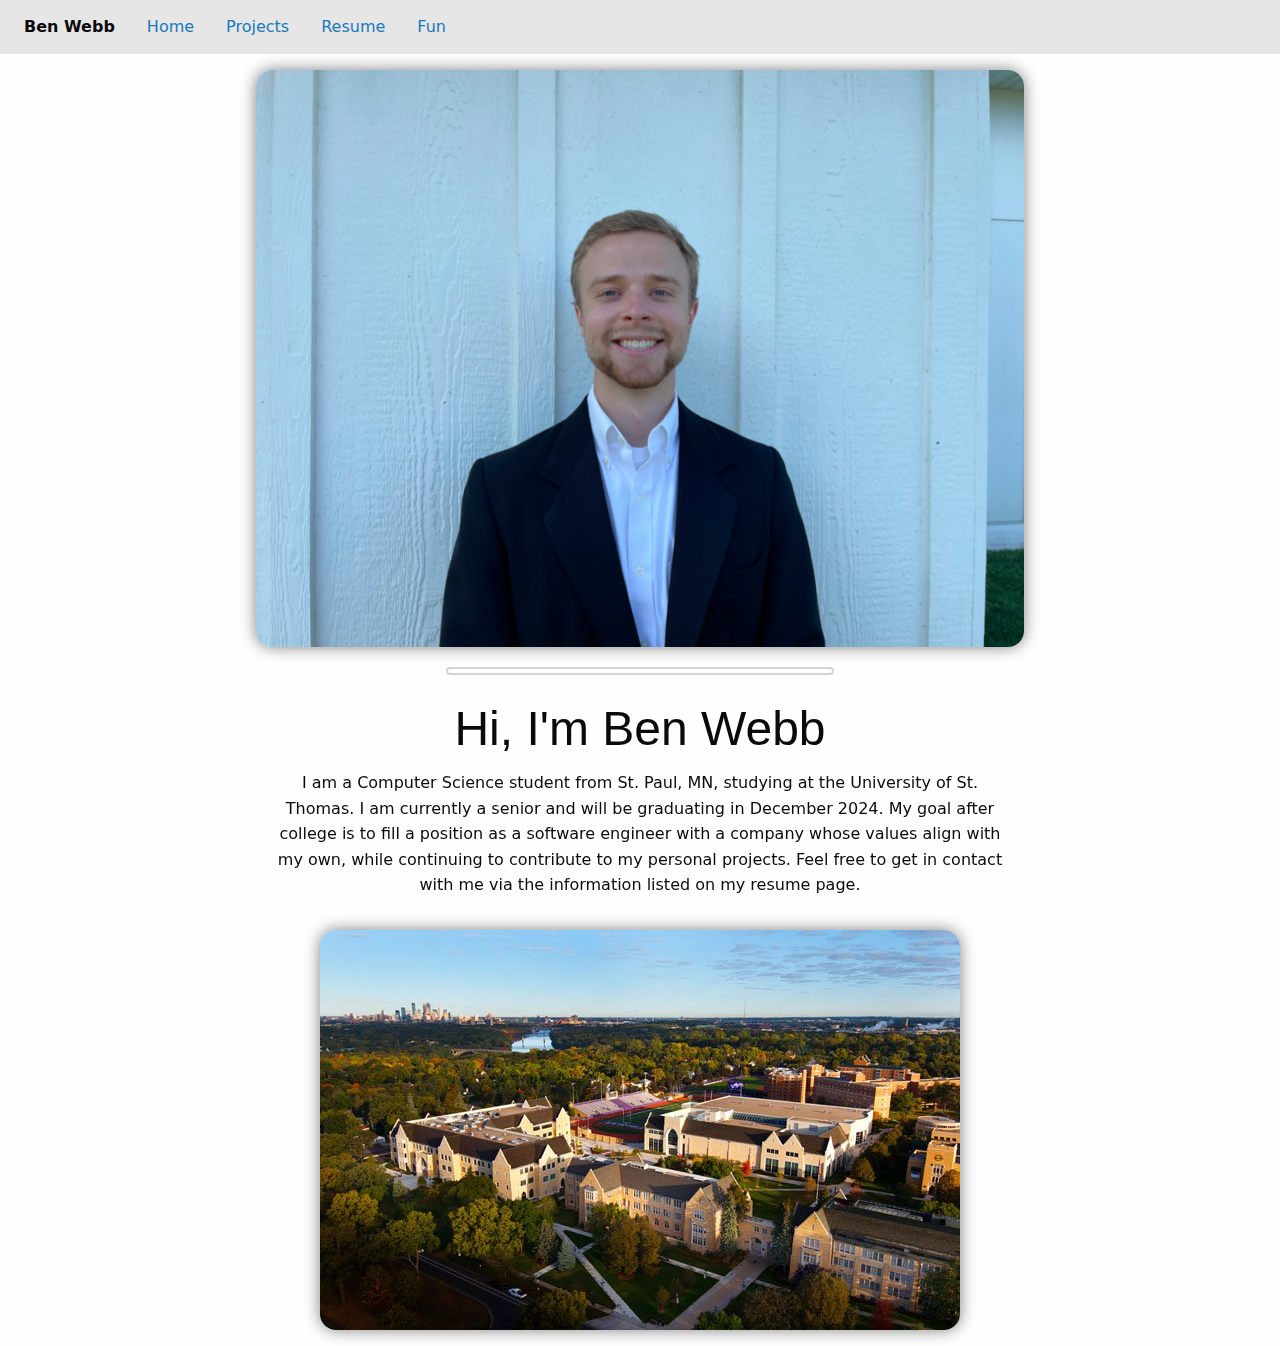
<file: index.html>
<!DOCTYPE html>

<html>
  <head>
    <meta charset="utf-8" />
    <meta name="viewport" content="width=device-width, initial-scale=1.0" />
    <title>Home</title>
    <link rel="stylesheet" href="css/foundation.css" />
    <link rel="stylesheet" href="css/globals.css" />
    <link rel="stylesheet" href="css/index.css" />
  </head>
  <body>
    <!-- Navbar -->
    <div class="top-bar show-for-medium">
      <div class="top-bar-left">
        <ul class="menu">
          <li class="menu-text">Ben Webb</li>
          <li><a href="index.html">Home</a></li>
          <li><a href="projects.html">Projects</a></li>
          <li><a href="resume.html">Resume</a></li>
          <li><a href="fun.html">Fun</a></li>
        </ul>
      </div>
    </div>
    <!-- Navbar -->

    <!-- Begin Off-canvas & Hamburger Menu -->
    <div class="off-canvas-wrapper">
      <div class="off-canvas position-left" id="offCanvas" data-off-canvas>
        <!-- Close button -->
        <button
          class="close-button"
          aria-label="Close menu"
          type="button"
          data-close
        >
          <span aria-hidden="true">&times;</span>
        </button>

        <!-- Menu -->
        <ul class="vertical menu">
          <li><a href="index.html" class="menu-link">Home</a></li>
          <li><a href="projects.html" class="menu-link">Projects</a></li>
          <li><a href="resume.html" class="menu-link">Resume</a></li>
          <li><a href="fun.html" class="menu-link">Fun</a></li>
        </ul>
      </div>
      <!-- Your page content lives here -->
      <div class="off-canvas-content" data-off-canvas-content>
        <!-- Hamburger Icon (Only shown on small screens) -->
        <div
          class="title-bar mobile-menu"
          data-responsive-toggle="example-menu"
          data-hide-for="medium"
        >
          <button
            type="button"
            data-toggle="offCanvas"
            class="menu-icon"
          ></button>
          <div class="title-bar-title my-name-mobile">Ben Webb</div>
        </div>

        <!-- Rest of the content -->
        <main>
          <img class="headshot" src="media/headshot.png" />
          <hr />
          <h1 class="test" style="text-align: center">Hi, I'm Ben Webb</h1>
          <div class="aboutme">
            <p class="aboutme">
              I am a Computer Science student from St. Paul, MN, studying at the
              University of St. Thomas. I am currently a senior and will be
              graduating in December 2024. My goal after college is to fill a
              position as a software engineer with a company whose values align
              with my own, while continuing to contribute to my personal
              projects. Feel free to get in contact with me via the information
              listed on my resume page.
            </p>
            <img src="media/ust.jpg" />
          </div>
        </main>
      </div>
    </div>
    <!-- include before closing <body> tag -->
    <script src="js/vendor/jquery.js"></script>
    <script src="js/vendor/what-input.js"></script>
    <script src="js/vendor/foundation.js"></script>
    <script type="application/javascript">
      $(document).foundation();
    </script>
  </body>
</html>
</file>
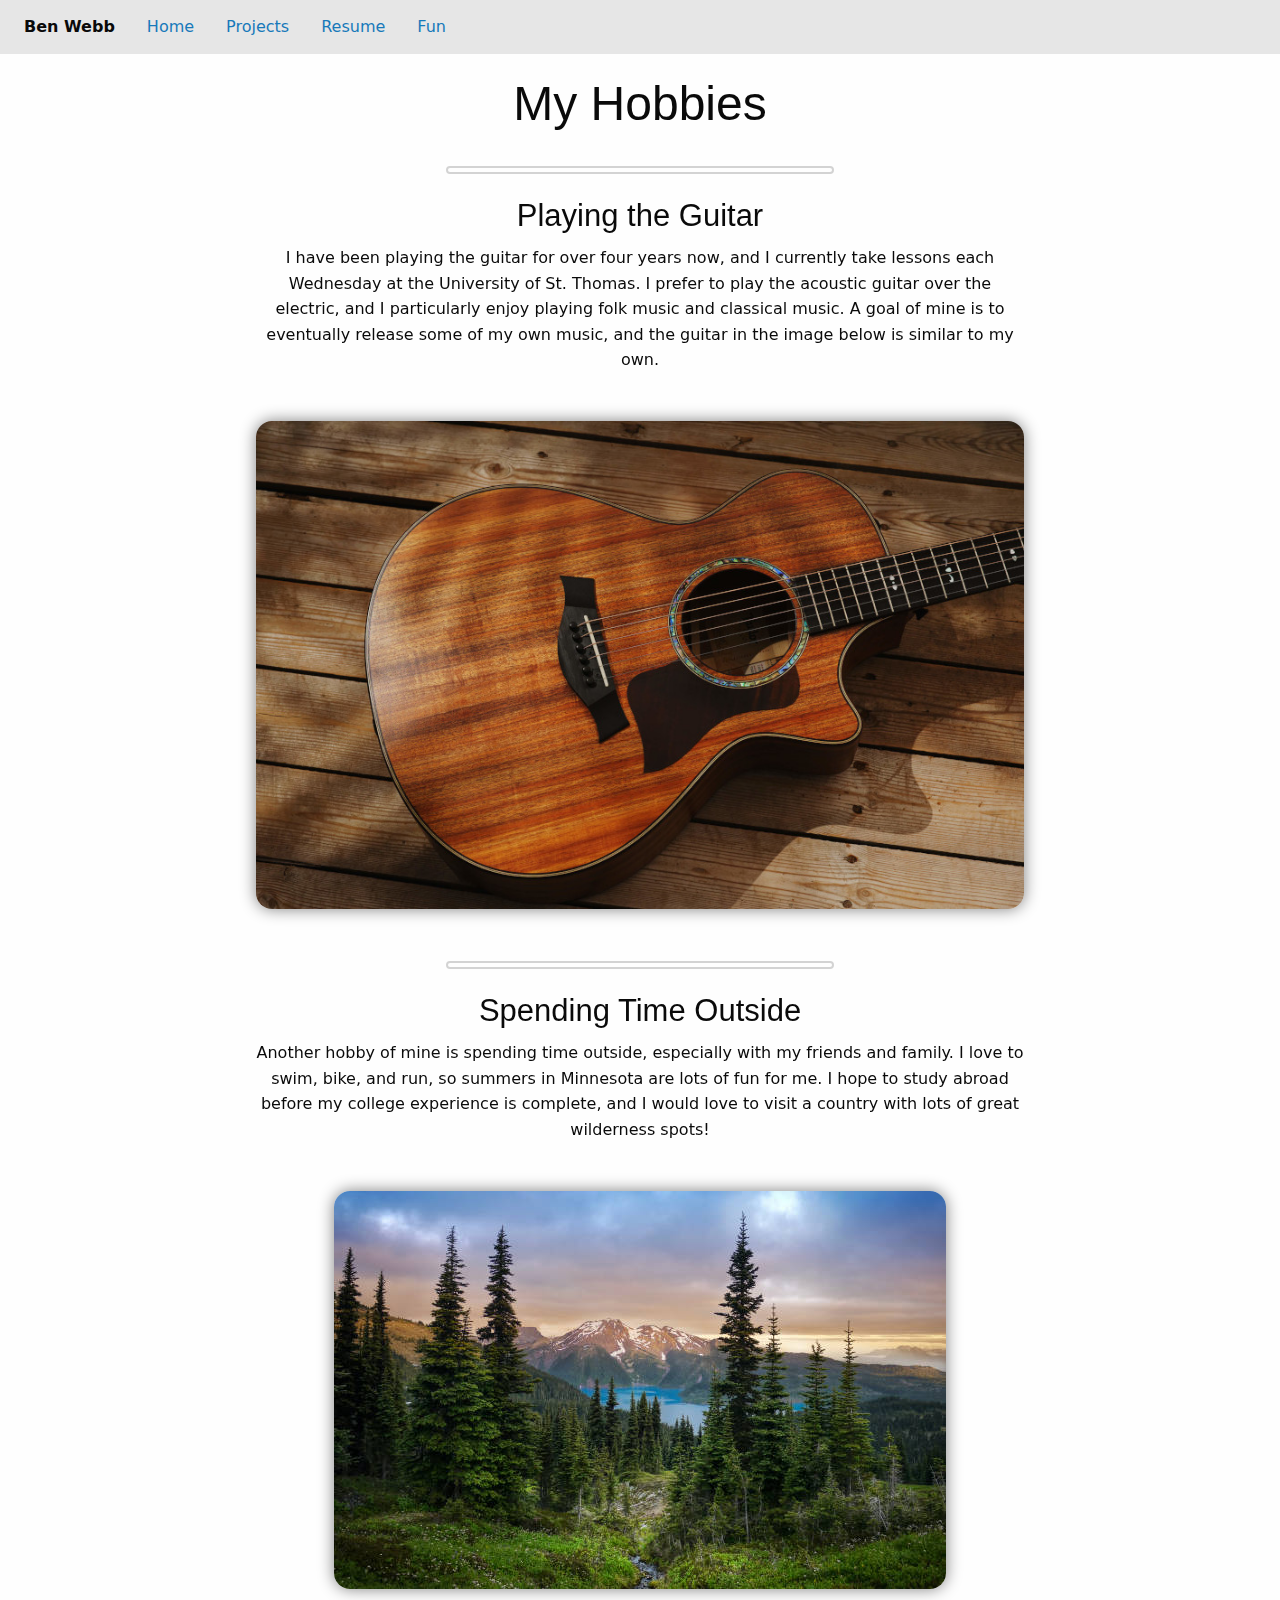
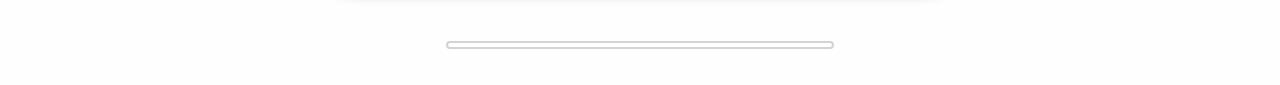
<file: fun.html>
<!DOCTYPE html>

<html>
  <head>
    <meta charset="utf-8" />
    <meta name="viewport" content="width=device-width, initial-scale=1.0" />
    <title>Home</title>
    <link rel="stylesheet" href="css/foundation.css" />
    <link rel="stylesheet" href="css/globals.css" />
    <link rel="stylesheet" href="css/fun.css" />
  </head>
  <body>
    <!-- Navbar -->
    <div class="top-bar show-for-medium">
      <div class="top-bar-left">
        <ul class="menu">
          <li class="menu-text">Ben Webb</li>
          <li><a href="index.html">Home</a></li>
          <li><a href="projects.html">Projects</a></li>
          <li><a href="resume.html">Resume</a></li>
          <li><a href="fun.html">Fun</a></li>
        </ul>
      </div>
    </div>
    <!-- Navbar -->

    <!-- Begin Off-canvas & Hamburger Menu -->
    <div class="off-canvas-wrapper">
      <div class="off-canvas position-left" id="offCanvas" data-off-canvas>
        <!-- Close button -->
        <button
          class="close-button"
          aria-label="Close menu"
          type="button"
          data-close
        >
          <span aria-hidden="true">&times;</span>
        </button>

        <!-- Menu -->
        <ul class="vertical menu">
          <li><a href="index.html" class="menu-link">Home</a></li>
          <li><a href="projects.html" class="menu-link">Projects</a></li>
          <li><a href="resume.html" class="menu-link">Resume</a></li>
          <li><a href="fun.html" class="menu-link">Fun</a></li>
        </ul>
      </div>
      <!-- Your page content lives here -->
      <div class="off-canvas-content" data-off-canvas-content>
        <!-- Hamburger Icon (Only shown on small screens) -->
        <div
          class="title-bar mobile-menu"
          data-responsive-toggle="example-menu"
          data-hide-for="medium"
        >
          <button
            type="button"
            data-toggle="offCanvas"
            class="menu-icon"
          ></button>
          <div class="title-bar-title my-name-mobile">Ben Webb</div>
        </div>

        <!-- Rest of the content -->
        <main>
          <h1>My Hobbies</h1>
          <hr />
          <h3>Playing the Guitar</h3>
          <p>
            I have been playing the guitar for over four years now, and I
            currently take lessons each Wednesday at the University of St.
            Thomas. I prefer to play the acoustic guitar over the electric, and
            I particularly enjoy playing folk music and classical music. A goal
            of mine is to eventually release some of my own music, and the
            guitar in the image below is similar to my own.
          </p>
          <img src="media/randomguitar.jpg" />
          <hr />
          <h3>Spending Time Outside</h3>
          <p>
            Another hobby of mine is spending time outside, especially with my
            friends and family. I love to swim, bike, and run, so summers in
            Minnesota are lots of fun for me. I hope to study abroad before my
            college experience is complete, and I would love to visit a country
            with lots of great wilderness spots!
          </p>
          <img src="media/wilderness.jpg" />
          <hr />
        </main>
      </div>
    </div>
    <!-- include before closing <body> tag -->
    <script src="js/vendor/jquery.js"></script>
    <script src="js/vendor/what-input.js"></script>
    <script src="js/vendor/foundation.js"></script>
    <script type="application/javascript">
      $(document).foundation();
    </script>
  </body>
</html>
</file>
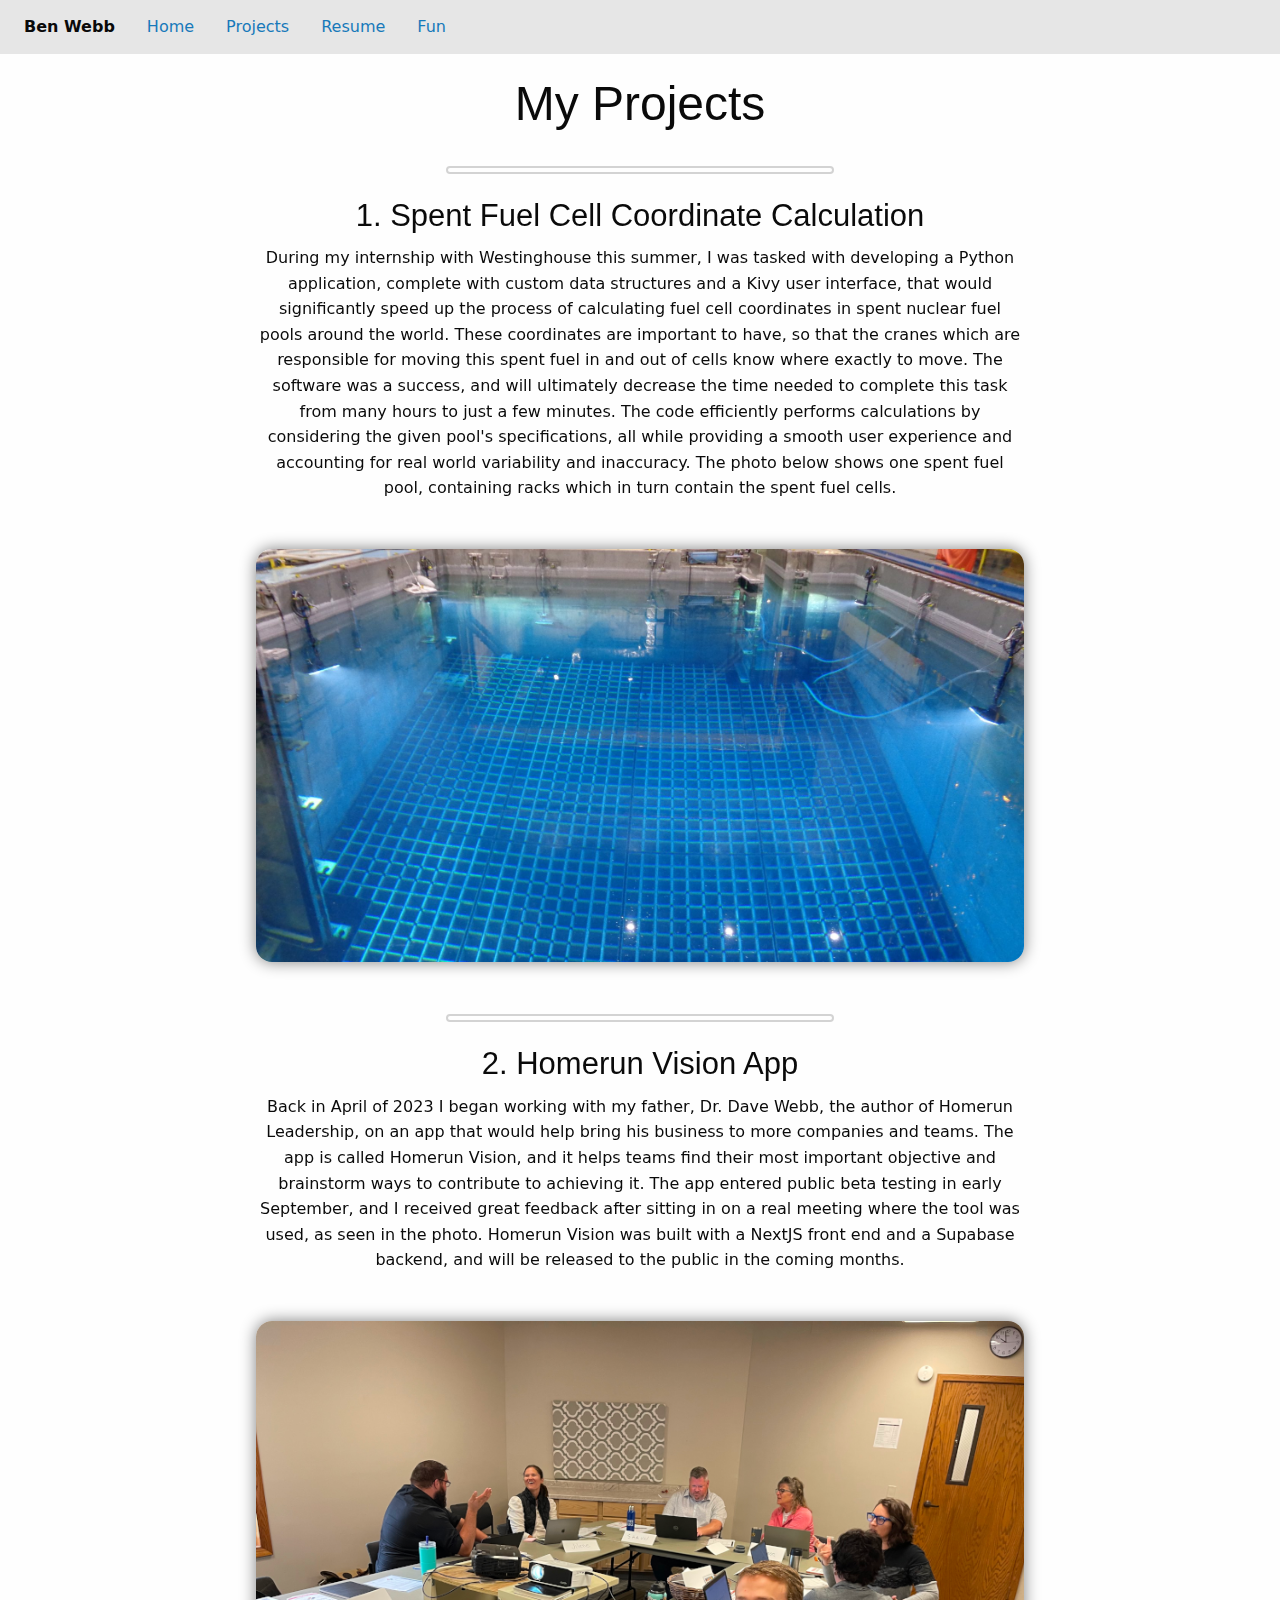
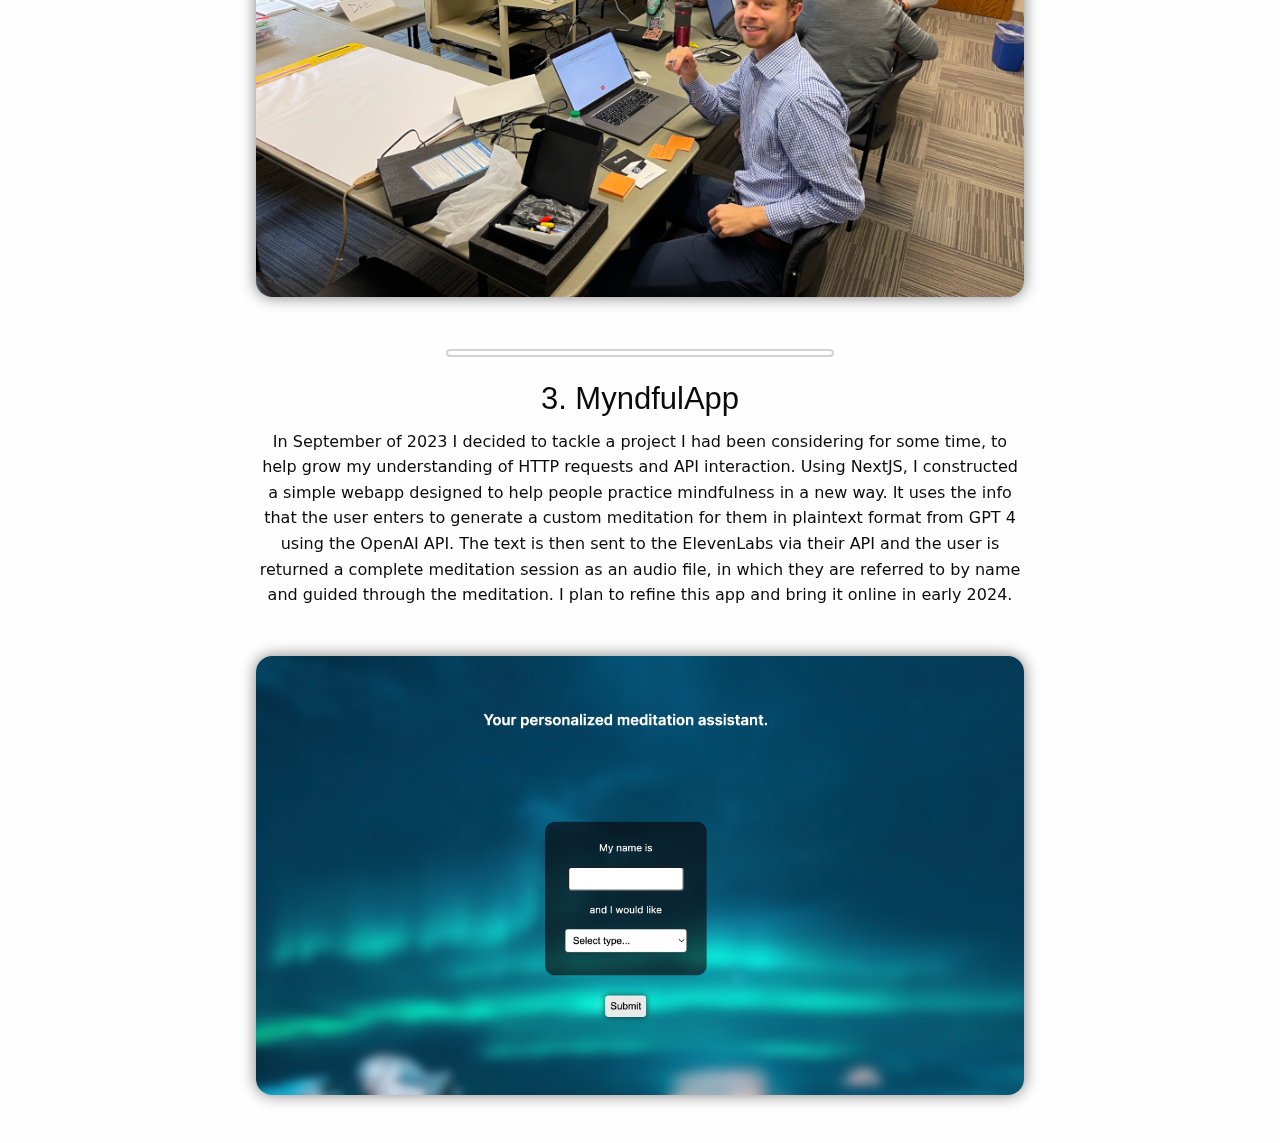
<file: projects.html>
<!DOCTYPE html>

<html>
  <head>
    <meta charset="utf-8" />
    <meta name="viewport" content="width=device-width, initial-scale=1.0" />
    <title>Home</title>
    <link rel="stylesheet" href="css/foundation.css" />
    <link rel="stylesheet" href="css/globals.css" />
    <link rel="stylesheet" href="css/projects.css" />
  </head>
  <body>
    <!-- Navbar -->
    <div class="top-bar show-for-medium">
      <div class="top-bar-left">
        <ul class="menu">
          <li class="menu-text">Ben Webb</li>
          <li><a href="index.html">Home</a></li>
          <li><a href="projects.html">Projects</a></li>
          <li><a href="resume.html">Resume</a></li>
          <li><a href="fun.html">Fun</a></li>
        </ul>
      </div>
    </div>
    <!-- Navbar -->

    <!-- Begin Off-canvas & Hamburger Menu -->
    <div class="off-canvas-wrapper">
      <div class="off-canvas position-left" id="offCanvas" data-off-canvas>
        <!-- Close button -->
        <button
          class="close-button"
          aria-label="Close menu"
          type="button"
          data-close
        >
          <span aria-hidden="true">&times;</span>
        </button>

        <!-- Menu -->
        <ul class="vertical menu">
          <li><a href="index.html" class="menu-link">Home</a></li>
          <li><a href="projects.html" class="menu-link">Projects</a></li>
          <li><a href="resume.html" class="menu-link">Resume</a></li>
          <li><a href="fun.html" class="menu-link">Fun</a></li>
        </ul>
      </div>
      <!-- Your page content lives here -->
      <div class="off-canvas-content" data-off-canvas-content>
        <!-- Hamburger Icon (Only shown on small screens) -->
        <div
          class="title-bar mobile-menu"
          data-responsive-toggle="example-menu"
          data-hide-for="medium"
        >
          <button
            type="button"
            data-toggle="offCanvas"
            class="menu-icon"
          ></button>
          <div class="title-bar-title my-name-mobile">Ben Webb</div>
        </div>

        <!-- Rest of the content -->
        <main>
          <h1>My Projects</h1>
          <hr />
          <h3>1. Spent Fuel Cell Coordinate Calculation</h3>
          <p>
            During my internship with Westinghouse this summer, I was tasked
            with developing a Python application, complete with custom data
            structures and a Kivy user interface, that would significantly speed
            up the process of calculating fuel cell coordinates in spent nuclear
            fuel pools around the world. These coordinates are important to
            have, so that the cranes which are responsible for moving this spent
            fuel in and out of cells know where exactly to move. The software
            was a success, and will ultimately decrease the time needed to
            complete this task from many hours to just a few minutes. The code
            efficiently performs calculations by considering the given pool's
            specifications, all while providing a smooth user experience and
            accounting for real world variability and inaccuracy. The photo
            below shows one spent fuel pool, containing racks which in turn
            contain the spent fuel cells.
          </p>
          <img src="media/spentfuelpool.jpg" />
          <hr />
          <h3>2. Homerun Vision App</h3>
          <p>
            Back in April of 2023 I began working with my father, Dr. Dave Webb,
            the author of Homerun Leadership, on an app that would help bring
            his business to more companies and teams. The app is called Homerun
            Vision, and it helps teams find their most important objective and
            brainstorm ways to contribute to achieving it. The app entered
            public beta testing in early September, and I received great
            feedback after sitting in on a real meeting where the tool was used,
            as seen in the photo. Homerun Vision was built with a NextJS front
            end and a Supabase backend, and will be released to the public in
            the coming months.
          </p>
          <img src="media/homerun.png" />
          <hr />
          <h3>3. MyndfulApp</h3>
          <p>
            In September of 2023 I decided to tackle a project I had been
            considering for some time, to help grow my understanding of HTTP
            requests and API interaction. Using NextJS, I constructed a simple
            webapp designed to help people practice mindfulness in a new way. It
            uses the info that the user enters to generate a custom meditation
            for them in plaintext format from GPT 4 using the OpenAI API. The
            text is then sent to the ElevenLabs via their API and the user is
            returned a complete meditation session as an audio file, in which
            they are referred to by name and guided through the meditation. I
            plan to refine this app and bring it online in early 2024.
          </p>
          <img src="media/meditation.png" />
        </main>
      </div>
    </div>
    <!-- include before closing <body> tag -->
    <script src="js/vendor/jquery.js"></script>
    <script src="js/vendor/what-input.js"></script>
    <script src="js/vendor/foundation.js"></script>
    <script type="application/javascript">
      $(document).foundation();
    </script>
  </body>
</html>
</file>
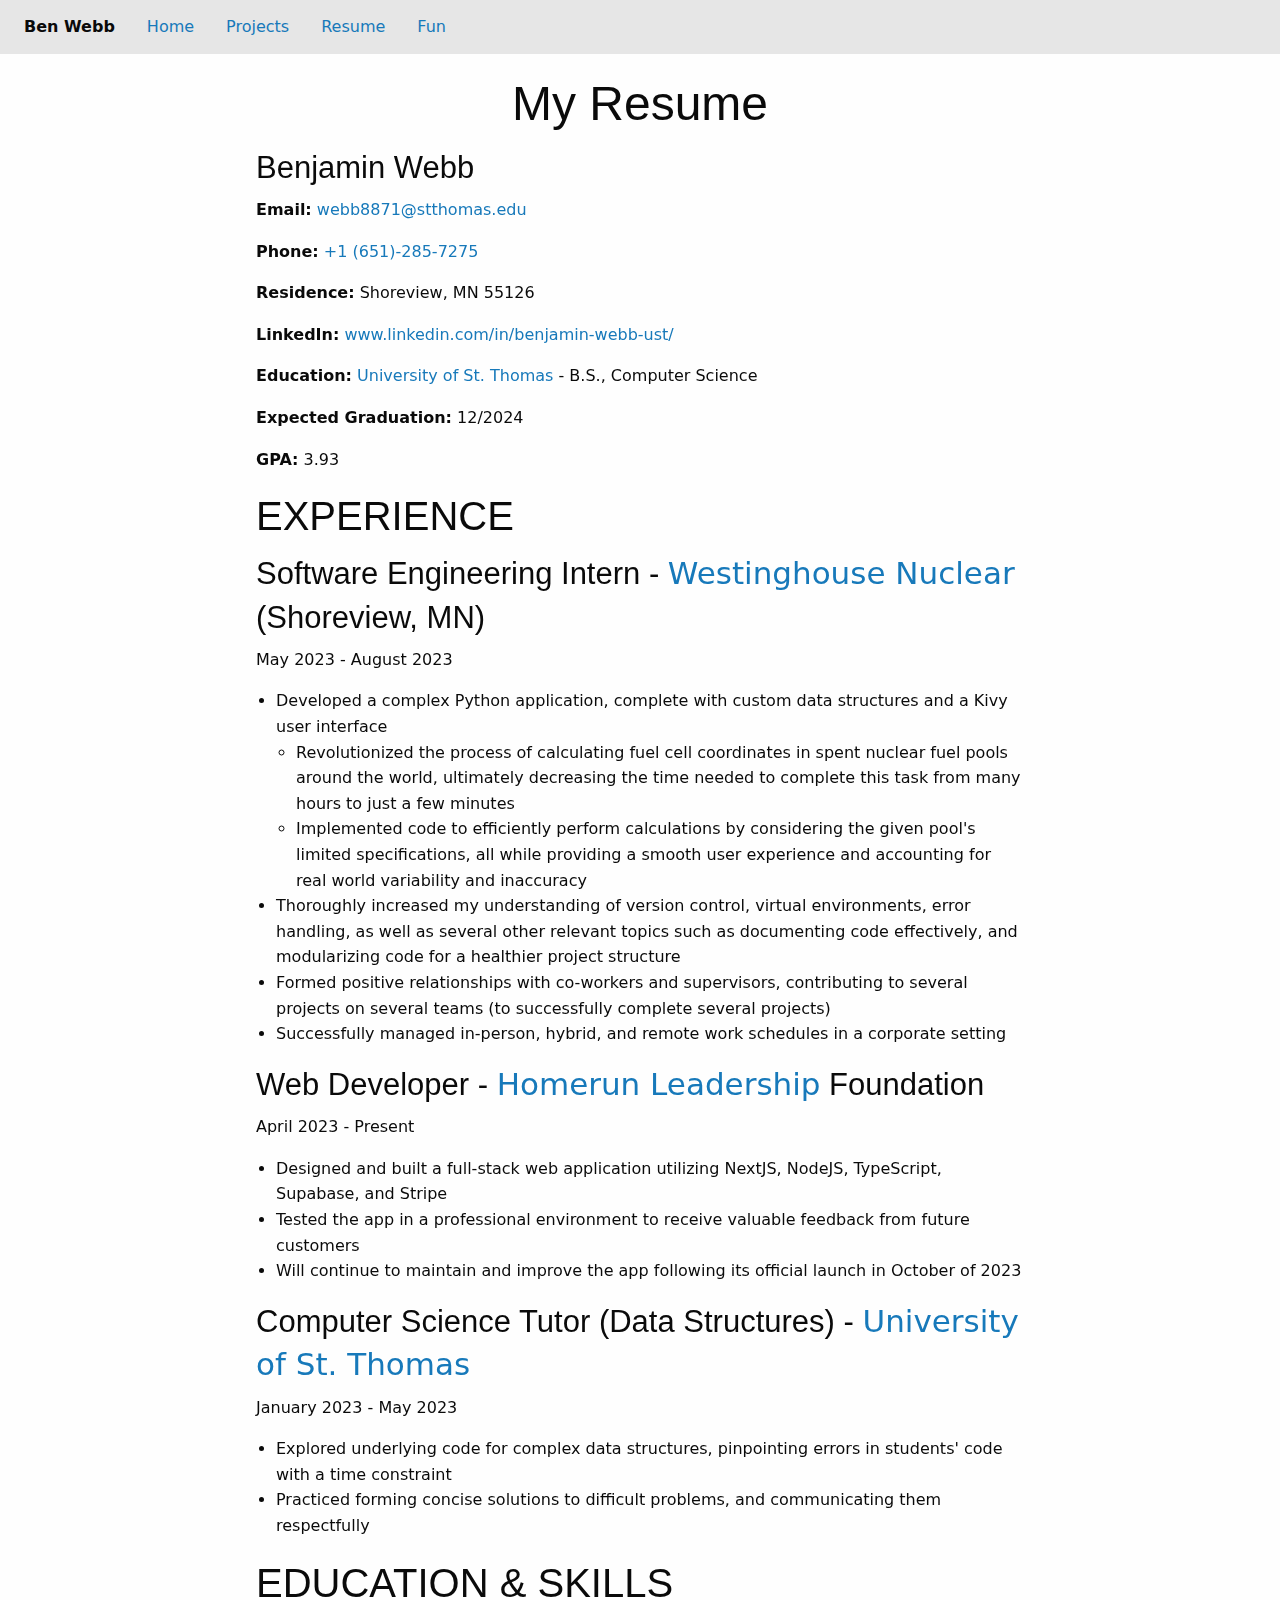
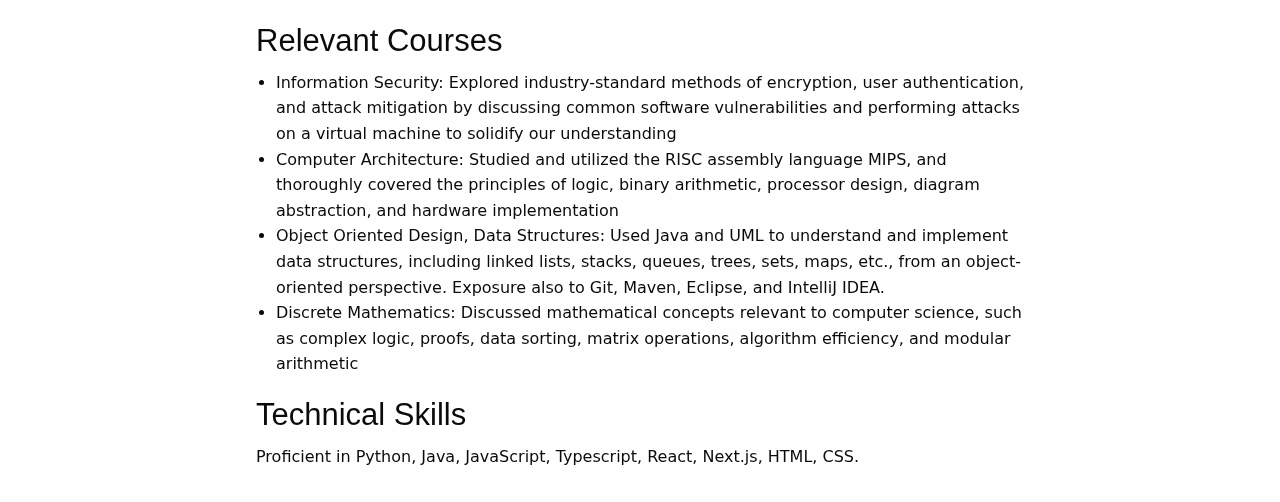
<file: resume.html>
<!DOCTYPE html>

<html>
  <head>
    <meta charset="utf-8" />
    <meta name="viewport" content="width=device-width, initial-scale=1.0" />
    <title>Home</title>
    <link rel="stylesheet" href="css/foundation.css" />
    <link rel="stylesheet" href="css/globals.css" />
    <link rel="stylesheet" href="css/resume.css" />
  </head>
  <body>
    <!-- Navbar -->
    <div class="top-bar show-for-medium">
      <div class="top-bar-left">
        <ul class="menu">
          <li class="menu-text">Ben Webb</li>
          <li><a href="index.html">Home</a></li>
          <li><a href="projects.html">Projects</a></li>
          <li><a href="resume.html">Resume</a></li>
          <li><a href="fun.html">Fun</a></li>
        </ul>
      </div>
    </div>
    <!-- Navbar -->

    <!-- Begin Off-canvas & Hamburger Menu -->
    <div class="off-canvas-wrapper">
      <div class="off-canvas position-left" id="offCanvas" data-off-canvas>
        <!-- Close button -->
        <button
          class="close-button"
          aria-label="Close menu"
          type="button"
          data-close
        >
          <span aria-hidden="true">&times;</span>
        </button>

        <!-- Menu -->
        <ul class="vertical menu">
          <li><a href="index.html" class="menu-link">Home</a></li>
          <li><a href="projects.html" class="menu-link">Projects</a></li>
          <li><a href="resume.html" class="menu-link">Resume</a></li>
          <li><a href="fun.html" class="menu-link">Fun</a></li>
        </ul>
      </div>
      <!-- Your page content lives here -->
      <div class="off-canvas-content" data-off-canvas-content>
        <!-- Hamburger Icon (Only shown on small screens) -->
        <div
          class="title-bar mobile-menu"
          data-responsive-toggle="example-menu"
          data-hide-for="medium"
        >
          <button
            type="button"
            data-toggle="offCanvas"
            class="menu-icon"
          ></button>
          <div class="title-bar-title my-name-mobile">Ben Webb</div>
        </div>

        <!-- Rest of the content -->
        <main>
          <h1 style="text-align: center">My Resume</h1>
          <h3>Benjamin Webb</h3>
          <p>
            <strong>Email:</strong>
            <a href="mailto:webb8871@stthomas.edu">webb8871@stthomas.edu</a>
          </p>
          <p>
            <strong>Phone:</strong>
            <a href="tel:6512857275">+1 (651)-285-7275</a>
          </p>
          <p><strong>Residence:</strong> Shoreview, MN 55126</p>
          <p>
            <strong>LinkedIn:</strong>
            <a
              target="_blank"
              href="https://www.linkedin.com/in/benjamin-webb-ust/"
              >www.linkedin.com/in/benjamin-webb-ust/</a
            >
          </p>
          <p>
            <strong>Education:</strong>
            <a target="_blank" href="https://www.stthomas.edu/"
              >University of St. Thomas</a
            >
            - B.S., Computer Science
          </p>
          <p><strong>Expected Graduation:</strong> 12/2024</p>
          <p><strong>GPA:</strong> 3.93</p>

          <h2>EXPERIENCE</h2>

          <h3>
            Software Engineering Intern -
            <a target="_blank" href="https://www.westinghousenuclear.com/"
              >Westinghouse Nuclear</a
            >
            (Shoreview, MN)
          </h3>
          <p>May 2023 - August 2023</p>
          <ul>
            <li>
              Developed a complex Python application, complete with custom data
              structures and a Kivy user interface
              <ul class="circleList">
                <li>
                  Revolutionized the process of calculating fuel cell
                  coordinates in spent nuclear fuel pools around the world,
                  ultimately decreasing the time needed to complete this task
                  from many hours to just a few minutes
                </li>

                <li>
                  Implemented code to efficiently perform calculations by
                  considering the given pool's limited specifications, all while
                  providing a smooth user experience and accounting for real
                  world variability and inaccuracy
                </li>
              </ul>
            </li>

            <li>
              Thoroughly increased my understanding of version control, virtual
              environments, error handling, as well as several other relevant
              topics such as documenting code effectively, and modularizing code
              for a healthier project structure
            </li>
            <li>
              Formed positive relationships with co-workers and supervisors,
              contributing to several projects on several teams (to successfully
              complete several projects)
            </li>
            <li>
              Successfully managed in-person, hybrid, and remote work schedules
              in a corporate setting
            </li>
          </ul>

          <h3>
            Web Developer -
            <a target="_blank" href="https://homerunleadership.com/"
              >Homerun Leadership</a
            >
            Foundation
          </h3>
          <p>April 2023 - Present</p>
          <ul>
            <li>
              Designed and built a full-stack web application utilizing NextJS,
              NodeJS, TypeScript, Supabase, and Stripe
            </li>
            <li>
              Tested the app in a professional environment to receive valuable
              feedback from future customers
            </li>
            <li>
              Will continue to maintain and improve the app following its
              official launch in October of 2023
            </li>
          </ul>

          <h3>
            Computer Science Tutor (Data Structures) -
            <a target="_blank" href="https://www.stthomas.edu/"
              >University of St. Thomas</a
            >
          </h3>
          <p>January 2023 - May 2023</p>
          <ul>
            <li>
              Explored underlying code for complex data structures, pinpointing
              errors in students' code with a time constraint
            </li>
            <li>
              Practiced forming concise solutions to difficult problems, and
              communicating them respectfully
            </li>
          </ul>

          <h2>EDUCATION & SKILLS</h2>

          <h3>Relevant Courses</h3>
          <ul>
            <li>
              Information Security: Explored industry-standard methods of
              encryption, user authentication, and attack mitigation by
              discussing common software vulnerabilities and performing attacks
              on a virtual machine to solidify our understanding
            </li>
            <li>
              Computer Architecture: Studied and utilized the RISC assembly
              language MIPS, and thoroughly covered the principles of logic,
              binary arithmetic, processor design, diagram abstraction, and
              hardware implementation
            </li>
            <li>
              Object Oriented Design, Data Structures: Used Java and UML to
              understand and implement data structures, including linked lists,
              stacks, queues, trees, sets, maps, etc., from an object-oriented
              perspective. Exposure also to Git, Maven, Eclipse, and IntelliJ
              IDEA.
            </li>
            <li>
              Discrete Mathematics: Discussed mathematical concepts relevant to
              computer science, such as complex logic, proofs, data sorting,
              matrix operations, algorithm efficiency, and modular arithmetic
            </li>
          </ul>

          <h3>Technical Skills</h3>
          <p>
            Proficient in Python, Java, JavaScript, Typescript, React, Next.js,
            HTML, CSS.
          </p>
        </main>
      </div>
    </div>
    <!-- include before closing <body> tag -->
    <script src="js/vendor/jquery.js"></script>
    <script src="js/vendor/what-input.js"></script>
    <script src="js/vendor/foundation.js"></script>
    <script type="application/javascript">
      $(document).foundation();
    </script>
  </body>
</html>
</file>
<file: css/globals.css>
@keyframes slideDown {
  0% {
    transform: translateY(-10%);
    opacity: 0.5;
  }
  100% {
    transform: translateY(0);
    opacity: 1;
  }
}

@keyframes slideUp {
  0% {
    transform: translateY(50%);
    opacity: 0.5;
  }
  100% {
    transform: translateY(0);
    opacity: 1;
  }
}

* {
  box-sizing: border-box;
  font-family: system-ui, -apple-system, BlinkMacSystemFont, "Segoe UI", Roboto,
    Oxygen, Ubuntu, Cantarell, "Open Sans", "Helvetica Neue", sans-serif;
}

.my-name {
  padding: 1rem;
}

.my-name-mobile {
  padding-left: 0.5rem;
}

.black {
  color: black;
}

.mobile-menu {
  background-color: gray;
}

main {
  max-width: 800px;
  margin: 0 auto;
  padding: 1rem;
}

hr {
  width: 50%;
  border: 2px solid lightgray;
  border-radius: 1rem;
  padding-top: 0.25rem;
}
</file>
<file: css/index.css>
img {
  border-radius: 1rem;
  box-shadow: 0 0 1rem gray;
  animation: 1s ease-out 0s 1 slideDown;
}

.aboutme {
  animation: 1s ease-out 0s 1 slideUp;
  display: flex;
  flex-direction: column;
  align-items: center;
}

p {
  padding: 1rem;
  padding-top: 0;
  text-align: center;
}

main {
  display: flex;
  flex-direction: column;
  align-items: center;
}
</file>
<file: css/fun.css>
main {
  display: flex;
  flex-direction: column;
  align-items: center;
}

p {
  text-align: center;
}

img {
  border-radius: 1rem;
  box-shadow: 0 0 1rem gray;
  margin: 2rem 1rem;
}
</file>
<file: css/projects.css>
main {
  display: flex;
  flex-direction: column;
  align-items: center;
}

img {
  border-radius: 1rem;
  box-shadow: 0 0 1rem gray;
  margin: 2rem 1rem;
}

p {
  text-align: center;
}
</file>
<file: css/resume.css>
.circleList li {
  list-style-type: circle;
}
</file>
